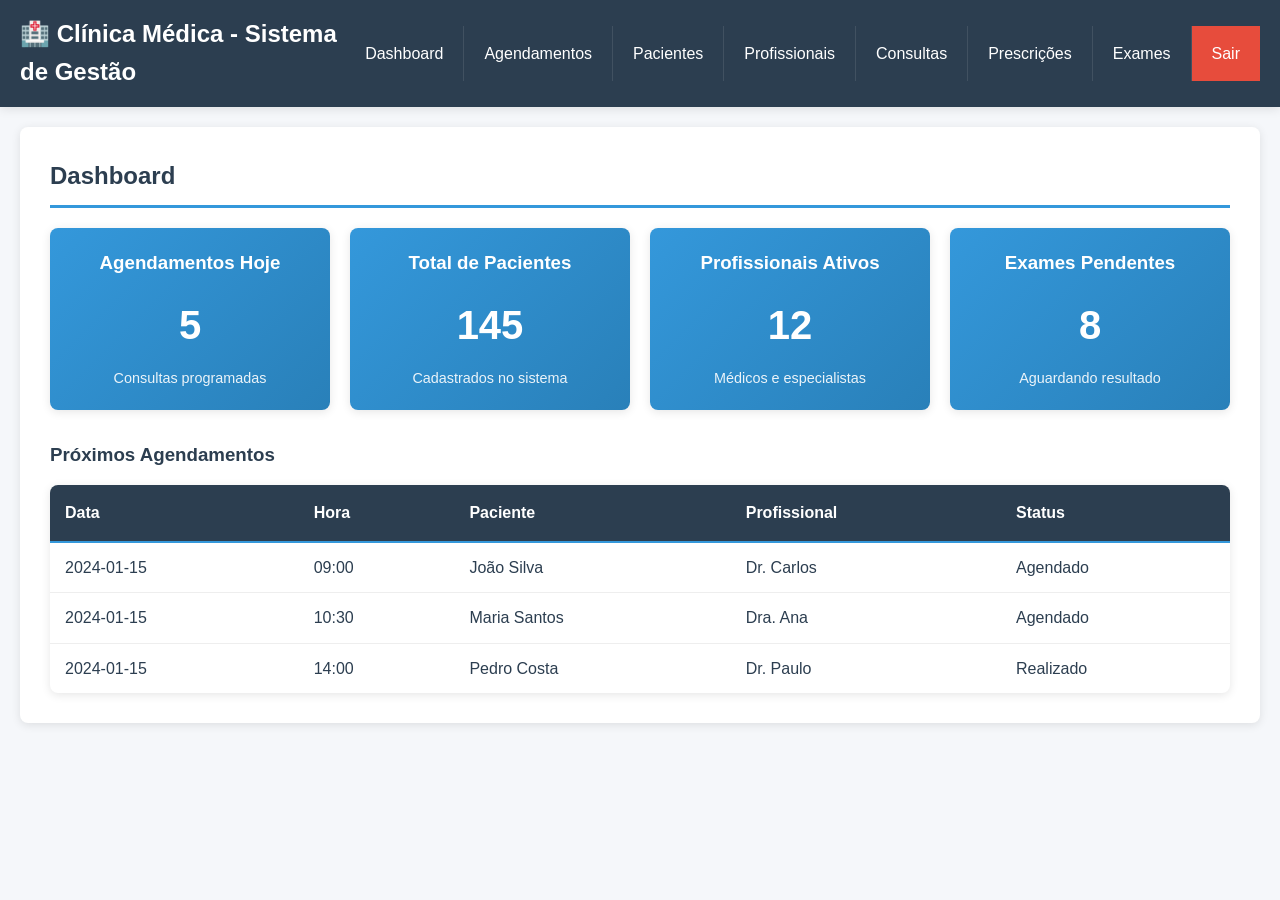
<file: 07_index.html>
<!DOCTYPE html>
<html lang="pt-BR">
<head>
    <meta charset="UTF-8">
    <meta name="viewport" content="width=device-width, initial-scale=1.0">
    <title>Sistema de Gestão - Clínica Médica</title>
    <link rel="stylesheet" href="08_style.css">
</head>
<body>
    <!-- Navbar -->
    <nav class="navbar">
        <div class="navbar-container">
            <div class="logo">
                <h1>🏥 Clínica Médica - Sistema de Gestão</h1>
            </div>
            <ul class="nav-menu" id="navMenu">
                <li><a href="#" onclick="showSection('dashboard')">Dashboard</a></li>
                <li><a href="#" onclick="showSection('agendamentos')">Agendamentos</a></li>
                <li><a href="#" onclick="showSection('pacientes')">Pacientes</a></li>
                <li><a href="#" onclick="showSection('profissionais')">Profissionais</a></li>
                <li><a href="#" onclick="showSection('consultas')">Consultas</a></li>
                <li><a href="#" onclick="showSection('prescricoes')">Prescrições</a></li>
                <li><a href="#" onclick="showSection('exames')">Exames</a></li>
                <li><a href="#" class="logout">Sair</a></li>
            </ul>
        </div>
    </nav>

    <div class="container">
        <!-- Dashboard Section -->
        <section id="dashboard" class="section active">
            <h2>Dashboard</h2>
            <div class="stats-container">
                <div class="stat-card">
                    <h3>Agendamentos Hoje</h3>
                    <p class="stat-number" id="agendamentosHoje">0</p>
                    <p class="stat-label">Consultas programadas</p>
                </div>
                <div class="stat-card">
                    <h3>Total de Pacientes</h3>
                    <p class="stat-number" id="totalPacientes">0</p>
                    <p class="stat-label">Cadastrados no sistema</p>
                </div>
                <div class="stat-card">
                    <h3>Profissionais Ativos</h3>
                    <p class="stat-number" id="totalProfissionais">0</p>
                    <p class="stat-label">Médicos e especialistas</p>
                </div>
                <div class="stat-card">
                    <h3>Exames Pendentes</h3>
                    <p class="stat-number" id="examesPendentes">0</p>
                    <p class="stat-label">Aguardando resultado</p>
                </div>
            </div>

            <div class="dashboard-section">
                <h3>Próximos Agendamentos</h3>
                <table class="table">
                    <thead>
                        <tr>
                            <th>Data</th>
                            <th>Hora</th>
                            <th>Paciente</th>
                            <th>Profissional</th>
                            <th>Status</th>
                        </tr>
                    </thead>
                    <tbody id="proximosAgendamentos">
                        <tr><td colspan="5">Carregando...</td></tr>
                    </tbody>
                </table>
            </div>
        </section>

        <!-- Agendamentos Section -->
        <section id="agendamentos" class="section">
            <h2>Gerenciar Agendamentos</h2>
            
            <div class="form-container">
                <h3>Novo Agendamento</h3>
                <form id="formAgendamento">
                    <div class="form-group">
                        <label for="pacienteSelect">Paciente:</label>
                        <select id="pacienteSelect" required>
                            <option value="">Selecione um paciente</option>
                        </select>
                    </div>
                    <div class="form-group">
                        <label for="profissionalSelect">Profissional:</label>
                        <select id="profissionalSelect" required>
                            <option value="">Selecione um profissional</option>
                        </select>
                    </div>
                    <div class="form-group">
                        <label for="dataConsulta">Data da Consulta:</label>
                        <input type="date" id="dataConsulta" required>
                    </div>
                    <div class="form-group">
                        <label for="horaConsulta">Hora:</label>
                        <input type="time" id="horaConsulta" required>
                    </div>
                    <div class="form-group">
                        <label for="motivoConsulta">Motivo da Consulta:</label>
                        <textarea id="motivoConsulta" rows="3" required></textarea>
                    </div>
                    <button type="submit" class="btn btn-primary">Agendar</button>
                </form>
            </div>

            <div class="list-container">
                <h3>Agendamentos Cadastrados</h3>
                <table class="table">
                    <thead>
                        <tr>
                            <th>ID</th>
                            <th>Data</th>
                            <th>Hora</th>
                            <th>Paciente</th>
                            <th>Profissional</th>
                            <th>Status</th>
                            <th>Ações</th>
                        </tr>
                    </thead>
                    <tbody id="tabelaAgendamentos">
                        <tr><td colspan="7">Carregando...</td></tr>
                    </tbody>
                </table>
            </div>
        </section>

        <!-- Pacientes Section -->
        <section id="pacientes" class="section">
            <h2>Gerenciar Pacientes</h2>
            
            <div class="form-container">
                <h3>Novo Paciente</h3>
                <form id="formPaciente">
                    <div class="form-row">
                        <div class="form-group">
                            <label for="nomePaciente">Nome Completo:</label>
                            <input type="text" id="nomePaciente" required>
                        </div>
                        <div class="form-group">
                            <label for="cpfPaciente">CPF:</label>
                            <input type="text" id="cpfPaciente" placeholder="000.000.000-00" required>
                        </div>
                    </div>
                    <div class="form-row">
                        <div class="form-group">
                            <label for="dataNascimento">Data de Nascimento:</label>
                            <input type="date" id="dataNascimento" required>
                        </div>
                        <div class="form-group">
                            <label for="sexoPaciente">Sexo:</label>
                            <select id="sexoPaciente" required>
                                <option value="">Selecione</option>
                                <option value="M">Masculino</option>
                                <option value="F">Feminino</option>
                            </select>
                        </div>
                    </div>
                    <div class="form-row">
                        <div class="form-group">
                            <label for="telefonePaciente">Telefone:</label>
                            <input type="tel" id="telefonePaciente" required>
                        </div>
                        <div class="form-group">
                            <label for="emailPaciente">Email:</label>
                            <input type="email" id="emailPaciente" required>
                        </div>
                    </div>
                    <div class="form-group">
                        <label for="enderecoPaciente">Endereço:</label>
                        <input type="text" id="enderecoPaciente">
                    </div>
                    <button type="submit" class="btn btn-primary">Cadastrar Paciente</button>
                </form>
            </div>

            <div class="list-container">
                <h3>Pacientes Cadastrados</h3>
                <table class="table">
                    <thead>
                        <tr>
                            <th>ID</th>
                            <th>Nome</th>
                            <th>CPF</th>
                            <th>Data Nascimento</th>
                            <th>Telefone</th>
                            <th>Email</th>
                            <th>Ações</th>
                        </tr>
                    </thead>
                    <tbody id="tabelaPacientes">
                        <tr><td colspan="7">Carregando...</td></tr>
                    </tbody>
                </table>
            </div>
        </section>

        <!-- Profissionais Section -->
        <section id="profissionais" class="section">
            <h2>Gerenciar Profissionais de Saúde</h2>
            
            <div class="form-container">
                <h3>Novo Profissional</h3>
                <form id="formProfissional">
                    <div class="form-row">
                        <div class="form-group">
                            <label for="nomeProfissional">Nome Completo:</label>
                            <input type="text" id="nomeProfissional" required>
                        </div>
                        <div class="form-group">
                            <label for="cpfProfissional">CPF:</label>
                            <input type="text" id="cpfProfissional" required>
                        </div>
                    </div>
                    <div class="form-row">
                        <div class="form-group">
                            <label for="numeroRegistro">Número Registro (CRM/COREN):</label>
                            <input type="text" id="numeroRegistro" required>
                        </div>
                        <div class="form-group">
                            <label for="tipoProfissional">Tipo Profissional:</label>
                            <select id="tipoProfissional" required>
                                <option value="">Selecione</option>
                                <option value="Médico">Médico</option>
                                <option value="Enfermeiro">Enfermeiro</option>
                                <option value="Psicólogo">Psicólogo</option>
                            </select>
                        </div>
                    </div>
                    <div class="form-row">
                        <div class="form-group">
                            <label for="especialidade">Especialidade:</label>
                            <select id="especialidade" required>
                                <option value="">Selecione</option>
                                <option value="Cardiologia">Cardiologia</option>
                                <option value="Pediatria">Pediatria</option>
                                <option value="Dermatologia">Dermatologia</option>
                                <option value="Oftalmologia">Oftalmologia</option>
                                <option value="Clínica Geral">Clínica Geral</option>
                            </select>
                        </div>
                        <div class="form-group">
                            <label for="emailProfissional">Email:</label>
                            <input type="email" id="emailProfissional" required>
                        </div>
                    </div>
                    <button type="submit" class="btn btn-primary">Cadastrar Profissional</button>
                </form>
            </div>

            <div class="list-container">
                <h3>Profissionais Cadastrados</h3>
                <table class="table">
                    <thead>
                        <tr>
                            <th>ID</th>
                            <th>Nome</th>
                            <th>Registro</th>
                            <th>Tipo</th>
                            <th>Especialidade</th>
                            <th>Status</th>
                            <th>Ações</th>
                        </tr>
                    </thead>
                    <tbody id="tabelaProfissionais">
                        <tr><td colspan="7">Carregando...</td></tr>
                    </tbody>
                </table>
            </div>
        </section>

        <!-- Consultas Section -->
        <section id="consultas" class="section">
            <h2>Registrar Consulta</h2>
            
            <div class="form-container">
                <h3>Nova Consulta</h3>
                <form id="formConsulta">
                    <div class="form-group">
                        <label for="agendamentoSelect">Selecione Agendamento:</label>
                        <select id="agendamentoSelect" required>
                            <option value="">Selecione um agendamento</option>
                        </select>
                    </div>
                    <div class="form-group">
                        <label for="queixaPrincipal">Queixa Principal:</label>
                        <textarea id="queixaPrincipal" rows="3" required></textarea>
                    </div>
                    <div class="form-group">
                        <label for="anamnese">Anamnese:</label>
                        <textarea id="anamnese" rows="3"></textarea>
                    </div>
                    <div class="form-group">
                        <label for="achadosExame">Achados do Exame Físico:</label>
                        <textarea id="achadosExame" rows="3"></textarea>
                    </div>
                    <div class="form-row">
                        <div class="form-group">
                            <label for="peso">Peso (kg):</label>
                            <input type="number" id="peso" step="0.1">
                        </div>
                        <div class="form-group">
                            <label for="altura">Altura (m):</label>
                            <input type="number" id="altura" step="0.01">
                        </div>
                    </div>
                    <div class="form-row">
                        <div class="form-group">
                            <label for="pressao">Pressão Arterial:</label>
                            <input type="text" id="pressao" placeholder="120/80">
                        </div>
                        <div class="form-group">
                            <label for="frequencia">Frequência Cardíaca:</label>
                            <input type="number" id="frequencia">
                        </div>
                    </div>
                    <div class="form-group">
                        <label for="diagnostico">Hipótese Diagnóstica:</label>
                        <textarea id="diagnostico" rows="3" required></textarea>
                    </div>
                    <button type="submit" class="btn btn-primary">Registrar Consulta</button>
                </form>
            </div>

            <div class="list-container">
                <h3>Consultas Registradas</h3>
                <table class="table">
                    <thead>
                        <tr>
                            <th>ID</th>
                            <th>Data</th>
                            <th>Paciente</th>
                            <th>Profissional</th>
                            <th>Queixa</th>
                            <th>Ações</th>
                        </tr>
                    </thead>
                    <tbody id="tabelaConsultas">
                        <tr><td colspan="6">Carregando...</td></tr>
                    </tbody>
                </table>
            </div>
        </section>

        <!-- Prescrições Section -->
        <section id="prescricoes" class="section">
            <h2>Gerenciar Prescrições</h2>
            <p>Seção para gerenciamento de prescrições médicas e receitas.</p>
            <div class="list-container">
                <h3>Prescrições Ativas</h3>
                <table class="table">
                    <thead>
                        <tr>
                            <th>ID</th>
                            <th>Paciente</th>
                            <th>Data</th>
                            <th>Validade</th>
                            <th>Medicamentos</th>
                            <th>Status</th>
                        </tr>
                    </thead>
                    <tbody id="tabelaPrescricoes">
                        <tr><td colspan="6">Carregando...</td></tr>
                    </tbody>
                </table>
            </div>
        </section>

        <!-- Exames Section -->
        <section id="exames" class="section">
            <h2>Gerenciar Exames</h2>
            <p>Seção para solicitação e registro de resultados de exames.</p>
            <div class="list-container">
                <h3>Exames Pendentes</h3>
                <table class="table">
                    <thead>
                        <tr>
                            <th>ID</th>
                            <th>Paciente</th>
                            <th>Tipo Exame</th>
                            <th>Data Solicitação</th>
                            <th>Urgência</th>
                            <th>Status</th>
                        </tr>
                    </thead>
                    <tbody id="tabelaExames">
                        <tr><td colspan="6">Carregando...</td></tr>
                    </tbody>
                </table>
            </div>
        </section>
    </div>

    <script src="09_script.js"></script>
</body>
</html>
</file>
<file: 08_style.css>
/* ============================================================
   ESTILOS GLOBAIS
   ============================================================ */

* {
    margin: 0;
    padding: 0;
    box-sizing: border-box;
}

:root {
    --primary-color: #2c3e50;
    --secondary-color: #3498db;
    --success-color: #27ae60;
    --danger-color: #e74c3c;
    --warning-color: #f39c12;
    --light-bg: #ecf0f1;
    --white: #ffffff;
    --text-color: #2c3e50;
    --border-radius: 8px;
    --shadow: 0 2px 10px rgba(0, 0, 0, 0.1);
}

body {
    font-family: 'Segoe UI', Tahoma, Geneva, Verdana, sans-serif;
    background-color: #f5f7fa;
    color: var(--text-color);
    line-height: 1.6;
}

/* ============================================================
   NAVBAR
   ============================================================ */

.navbar {
    background-color: var(--primary-color);
    color: white;
    padding: 0;
    box-shadow: var(--shadow);
    position: sticky;
    top: 0;
    z-index: 1000;
}

.navbar-container {
    display: flex;
    justify-content: space-between;
    align-items: center;
    max-width: 1400px;
    margin: 0 auto;
    padding: 0 20px;
}

.logo h1 {
    font-size: 1.5rem;
    margin: 15px 0;
}

.nav-menu {
    display: flex;
    list-style: none;
    gap: 0;
}

.nav-menu li {
    border-right: 1px solid rgba(255, 255, 255, 0.1);
}

.nav-menu li:last-child {
    border-right: none;
}

.nav-menu a {
    display: block;
    color: white;
    text-decoration: none;
    padding: 15px 20px;
    transition: background-color 0.3s ease;
}

.nav-menu a:hover {
    background-color: var(--secondary-color);
}

.nav-menu a.logout {
    background-color: var(--danger-color);
}

.nav-menu a.logout:hover {
    background-color: #c0392b;
}

/* ============================================================
   CONTAINER PRINCIPAL
   ============================================================ */

.container {
    max-width: 1400px;
    margin: 20px auto;
    padding: 0 20px;
}

/* ============================================================
   SECTIONS
   ============================================================ */

.section {
    display: none;
    background-color: var(--white);
    padding: 30px;
    border-radius: var(--border-radius);
    box-shadow: var(--shadow);
    margin-bottom: 20px;
}

.section.active {
    display: block;
    animation: fadeIn 0.3s ease;
}

@keyframes fadeIn {
    from {
        opacity: 0;
        transform: translateY(10px);
    }
    to {
        opacity: 1;
        transform: translateY(0);
    }
}

.section h2 {
    color: var(--primary-color);
    margin-bottom: 20px;
    border-bottom: 3px solid var(--secondary-color);
    padding-bottom: 10px;
}

.section h3 {
    color: var(--primary-color);
    margin-top: 20px;
    margin-bottom: 15px;
}

/* ============================================================
   DASHBOARD
   ============================================================ */

.stats-container {
    display: grid;
    grid-template-columns: repeat(auto-fit, minmax(250px, 1fr));
    gap: 20px;
    margin-bottom: 30px;
}

.stat-card {
    background: linear-gradient(135deg, var(--secondary-color), #2980b9);
    color: white;
    padding: 20px;
    border-radius: var(--border-radius);
    text-align: center;
    box-shadow: var(--shadow);
    transition: transform 0.3s ease;
}

.stat-card:hover {
    transform: translateY(-5px);
}

.stat-card h3 {
    color: white;
    margin-top: 0;
}

.stat-number {
    font-size: 2.5rem;
    font-weight: bold;
    margin: 10px 0;
}

.stat-label {
    font-size: 0.9rem;
    opacity: 0.9;
}

.dashboard-section {
    margin-top: 30px;
}

/* ============================================================
   FORMULÁRIOS
   ============================================================ */

.form-container {
    background-color: var(--light-bg);
    padding: 25px;
    border-radius: var(--border-radius);
    margin-bottom: 30px;
    border-left: 4px solid var(--secondary-color);
}

.form-group {
    margin-bottom: 20px;
}

.form-row {
    display: grid;
    grid-template-columns: repeat(auto-fit, minmax(250px, 1fr));
    gap: 20px;
}

label {
    display: block;
    margin-bottom: 8px;
    font-weight: 500;
    color: var(--primary-color);
}

input[type="text"],
input[type="email"],
input[type="tel"],
input[type="date"],
input[type="time"],
input[type="number"],
select,
textarea {
    width: 100%;
    padding: 12px;
    border: 1px solid #ddd;
    border-radius: 4px;
    font-family: inherit;
    font-size: 1rem;
    transition: border-color 0.3s ease, box-shadow 0.3s ease;
}

input[type="text"]:focus,
input[type="email"]:focus,
input[type="tel"]:focus,
input[type="date"]:focus,
input[type="time"]:focus,
input[type="number"]:focus,
select:focus,
textarea:focus {
    outline: none;
    border-color: var(--secondary-color);
    box-shadow: 0 0 0 3px rgba(52, 152, 219, 0.1);
}

textarea {
    resize: vertical;
    font-family: inherit;
}

/* ============================================================
   BOTÕES
   ============================================================ */

.btn {
    padding: 12px 25px;
    border: none;
    border-radius: 4px;
    font-size: 1rem;
    font-weight: 500;
    cursor: pointer;
    transition: all 0.3s ease;
    text-decoration: none;
    display: inline-block;
}

.btn-primary {
    background-color: var(--secondary-color);
    color: white;
}

.btn-primary:hover {
    background-color: #2980b9;
    transform: translateY(-2px);
    box-shadow: 0 4px 12px rgba(52, 152, 219, 0.3);
}

.btn-success {
    background-color: var(--success-color);
    color: white;
}

.btn-success:hover {
    background-color: #229954;
}

.btn-danger {
    background-color: var(--danger-color);
    color: white;
}

.btn-danger:hover {
    background-color: #c0392b;
}

.btn-warning {
    background-color: var(--warning-color);
    color: white;
}

.btn-warning:hover {
    background-color: #d68910;
}

.btn-small {
    padding: 8px 15px;
    font-size: 0.9rem;
}

/* ============================================================
   TABELAS
   ============================================================ */

.list-container {
    margin-top: 30px;
}

.table {
    width: 100%;
    border-collapse: collapse;
    background-color: var(--white);
    box-shadow: var(--shadow);
    border-radius: var(--border-radius);
    overflow: hidden;
}

.table thead {
    background-color: var(--primary-color);
    color: white;
}

.table th {
    padding: 15px;
    text-align: left;
    font-weight: 600;
    border-bottom: 2px solid var(--secondary-color);
}

.table td {
    padding: 12px 15px;
    border-bottom: 1px solid #eee;
}

.table tbody tr:hover {
    background-color: var(--light-bg);
    transition: background-color 0.3s ease;
}

.table tbody tr:last-child td {
    border-bottom: none;
}

.table-actions {
    display: flex;
    gap: 10px;
}

.table-actions .btn-small {
    margin: 0;
}

/* ============================================================
   MENSAGENS
   ============================================================ */

.alert {
    padding: 15px;
    margin-bottom: 20px;
    border-radius: var(--border-radius);
    border-left: 4px solid;
}

.alert-success {
    background-color: #d4edda;
    color: #155724;
    border-color: var(--success-color);
}

.alert-error {
    background-color: #f8d7da;
    color: #721c24;
    border-color: var(--danger-color);
}

.alert-info {
    background-color: #d1ecf1;
    color: #0c5460;
    border-color: var(--secondary-color);
}

.alert-warning {
    background-color: #fff3cd;
    color: #856404;
    border-color: var(--warning-color);
}

/* ============================================================
   MODAL
   ============================================================ */

.modal {
    display: none;
    position: fixed;
    z-index: 2000;
    left: 0;
    top: 0;
    width: 100%;
    height: 100%;
    background-color: rgba(0, 0, 0, 0.4);
    animation: fadeIn 0.3s ease;
}

.modal.active {
    display: flex;
    align-items: center;
    justify-content: center;
}

.modal-content {
    background-color: var(--white);
    padding: 30px;
    border-radius: var(--border-radius);
    width: 90%;
    max-width: 600px;
    box-shadow: 0 4px 20px rgba(0, 0, 0, 0.3);
    animation: slideUp 0.3s ease;
}

@keyframes slideUp {
    from {
        transform: translateY(50px);
        opacity: 0;
    }
    to {
        transform: translateY(0);
        opacity: 1;
    }
}

.modal-header {
    display: flex;
    justify-content: space-between;
    align-items: center;
    margin-bottom: 20px;
    border-bottom: 2px solid var(--secondary-color);
    padding-bottom: 10px;
}

.modal-header h2 {
    margin: 0;
}

.close-btn {
    background: none;
    border: none;
    font-size: 28px;
    font-weight: bold;
    color: var(--text-color);
    cursor: pointer;
    transition: color 0.3s ease;
}

.close-btn:hover {
    color: var(--danger-color);
}

/* ============================================================
   RESPONSIVO
   ============================================================ */

@media (max-width: 768px) {
    .navbar-container {
        flex-direction: column;
    }

    .nav-menu {
        flex-direction: column;
        width: 100%;
    }

    .nav-menu li {
        border-right: none;
        border-bottom: 1px solid rgba(255, 255, 255, 0.1);
    }

    .nav-menu li:last-child {
        border-bottom: none;
    }

    .nav-menu a {
        padding: 10px 15px;
    }

    .form-row {
        grid-template-columns: 1fr;
    }

    .stats-container {
        grid-template-columns: 1fr;
    }

    .table {
        font-size: 0.9rem;
    }

    .table th,
    .table td {
        padding: 10px;
    }

    .modal-content {
        width: 95%;
        padding: 20px;
    }

    .container {
        padding: 0 10px;
    }
}

@media (max-width: 480px) {
    .logo h1 {
        font-size: 1.2rem;
    }

    .nav-menu a {
        padding: 8px 10px;
        font-size: 0.9rem;
    }

    .stat-number {
        font-size: 2rem;
    }

    .table {
        font-size: 0.8rem;
    }

    .btn {
        padding: 10px 15px;
        font-size: 0.9rem;
    }
}

/* ============================================================
   UTILITÁRIOS
   ============================================================ */

.text-center {
    text-align: center;
}

.text-right {
    text-align: right;
}

.mt-10 {
    margin-top: 10px;
}

.mt-20 {
    margin-top: 20px;
}

.mb-10 {
    margin-bottom: 10px;
}

.mb-20 {
    margin-bottom: 20px;
}

.hidden {
    display: none;
}

.loading {
    display: inline-block;
    width: 20px;
    height: 20px;
    border: 3px solid var(--light-bg);
    border-radius: 50%;
    border-top-color: var(--secondary-color);
    animation: spin 1s linear infinite;
}

@keyframes spin {
    to {
        transform: rotate(360deg);
    }
}

/* ============================================================
   IMPRESSÃO
   ============================================================ */

@media print {
    .navbar,
    .btn,
    .form-container {
        display: none;
    }

    .section.active {
        box-shadow: none;
        page-break-inside: avoid;
    }

    .table {
        page-break-inside: avoid;
    }
}
</file>
